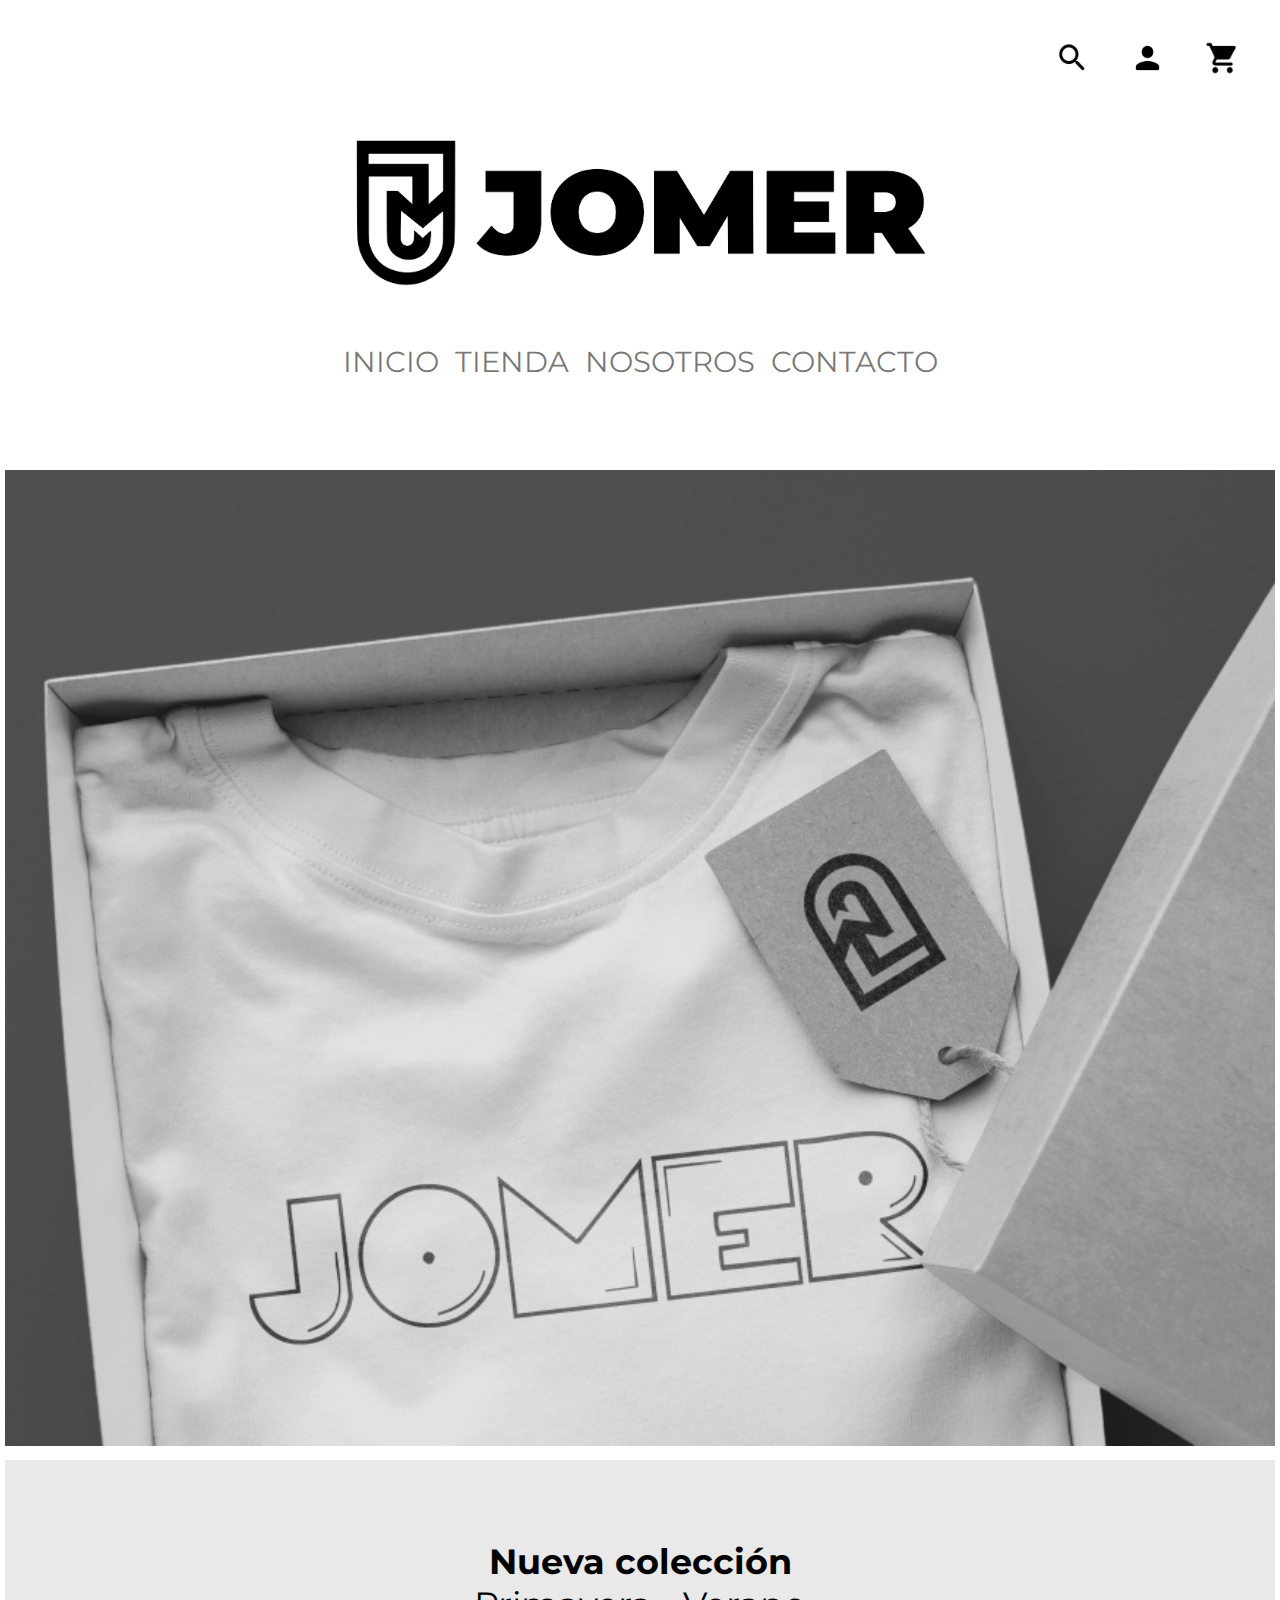
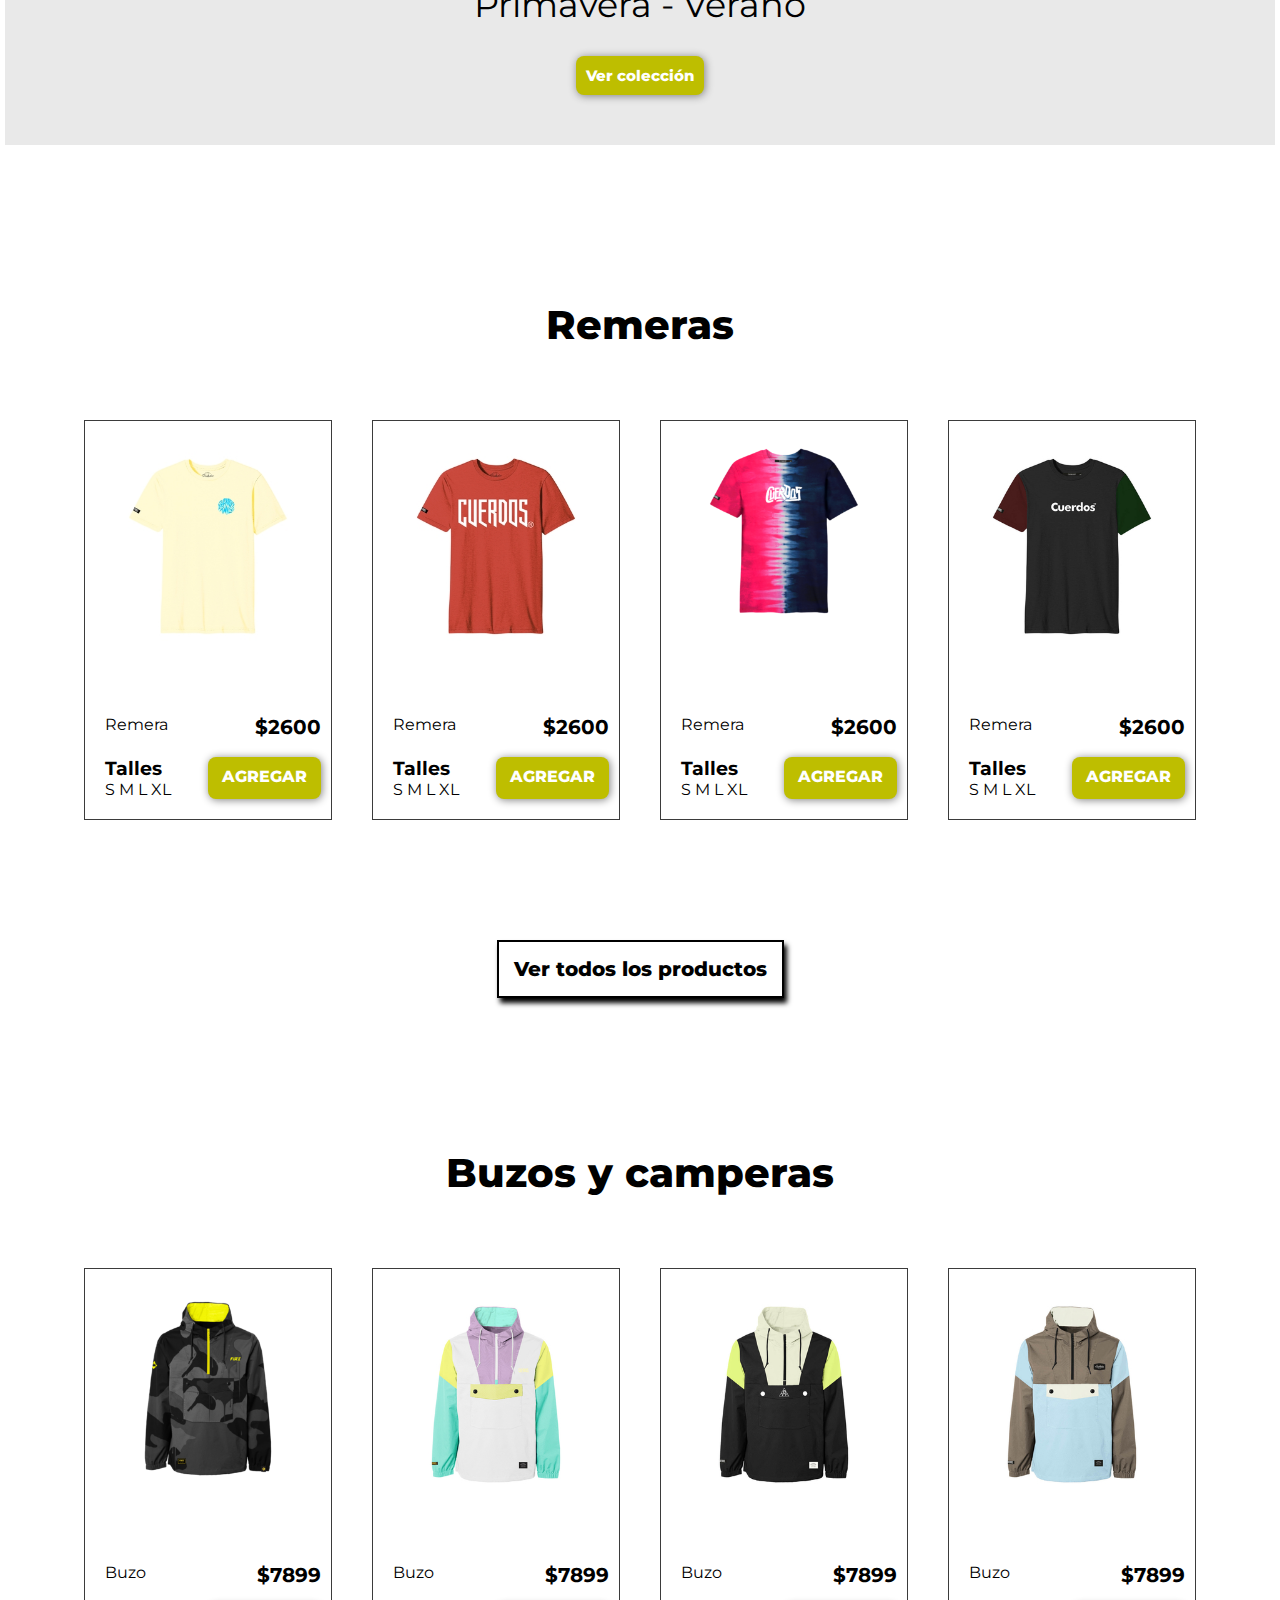
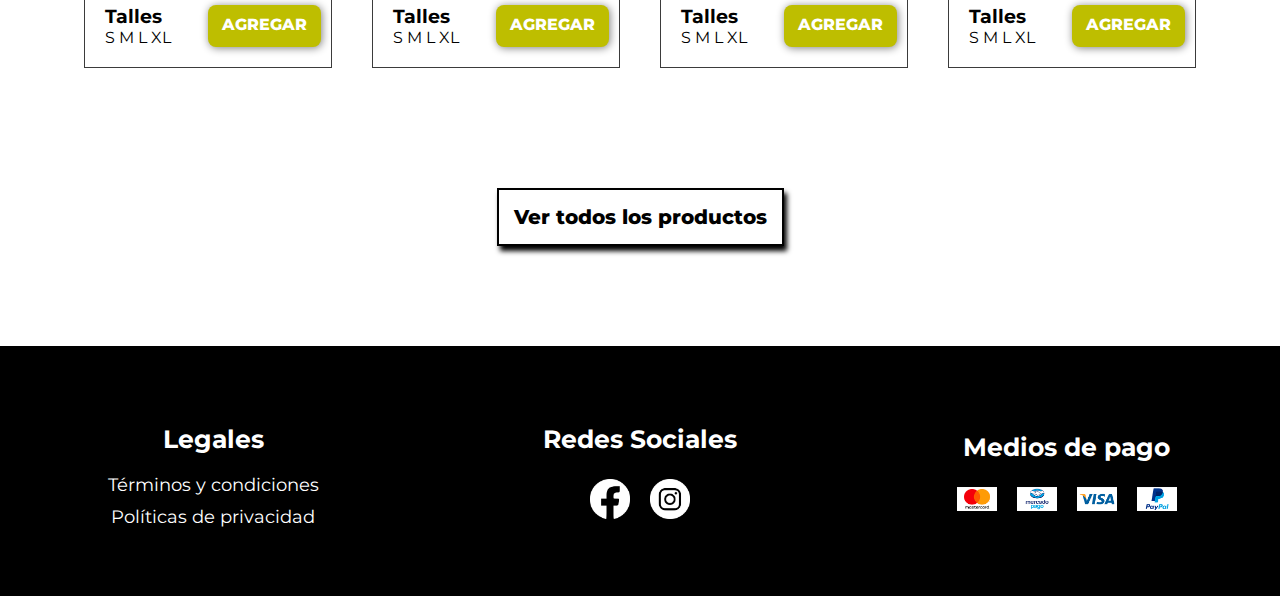
<file: index.html>
<!DOCTYPE html>
<html lang="es">
<head>
    <meta charset="UTF-8">
    <meta http-equiv="X-UA-Compatible" content="IE=edge">
    <meta name="viewport" content="width=device-width, initial-scale=1.0">
    <link rel="stylesheet" href="./css/estilo.css">
    <link rel="stylesheet" href="./css/bootstrap.css">
    <title>Jomer</title>
    <meta name="description" content="Inicio tienda de ropa Jomer">
    <meta name="keywords" content="REMERAS, CAMISAS, ROPA, ROPA PARA HOMBRE">
    <link rel="preconnect" href="https://fonts.googleapis.com">
    <link rel="preconnect" href="https://fonts.gstatic.com" crossorigin>
    <link href="https://fonts.googleapis.com/css2?family=Montserrat:wght@400;800&display=swap" rel="stylesheet">
    <link rel="shortcut icon" href="imagenes/Logo/favicon/favicon.png">

</head>
<body>
    <!--ENCABEZADO - LOGO + NAV-->
    
    
    <header class="header">
        <div class="iconos">
            <img src="./imagenes/iconos/search.png" alt="ícono buscador">
            <img src="./imagenes/iconos/person.png" alt="ícono LogIn">
            <img src="./imagenes/iconos/shopping-cart.png" alt="ícono Carrito de compras">
        </div>
        <div>
            
            <h4><img class="logo" src="./imagenes/Logo/favicon-jomer-1.png" alt="Jomer"></h4>
        
        </div>

        <div class="container-fluid">
            
            <nav class="navbar navbar-expand-lg navbar-light bg-white border-3">
                
                <div class="container-fluid">

                    <button type="button" class="navbar-toggler " data-bs-toggle="collapse" data-bs-target="#MenuNavegacion">
                        <span class="navbar-toggler-icon"></span>
                    </button>                 
                  
                    <div id="MenuNavegacion" class="collapse navbar-collapse margin">
                    
                        <ul class="navbar-nav mx-auto">
                            <li class="navbar-item active"><a class="nav-link colorw nav" href="index.html">INICIO</a></li>
                            <li class="navbar-item active"><a class="nav-link colorw nav"  href="./pages/tienda.html">TIENDA</a></li>
                            <li class="navbar-item active"><a class="nav-link colorw nav" href="./pages/nosotros.html">NOSOTROS</a></li>
                            <li class="navbar-item active"><a class="nav-link colorw nav" href="./pages/contacto.html">CONTACTO</a></li>
                        </ul>

                    </div> 
                </div>

            </nav>
       
        </div>

    </header>
     
    
    <!-- PRINCIPAL -->
    
    <main class="inicio" >


        <!--CTA-->


        <section class="cta-inicio">
            <div class="imagen-inicio">
                <a href="./pages/tienda.html#remeras"><img src="./imagenes/60372711.png" alt="imágen de portada - remera amarilla en su empaque"></a>
            </div >

            <div class="cta">
                <h3><strong>Nueva colección</strong><br>Primavera - Verano</h3>
                <a class="boton-coleccion" href="./pages/tienda.html#remeras">Ver colección</a>
            </div>
        </section>


        <!--MUESTRA PRODUCTOS-->

        <!--Remeras-->

        <section class="section-productos">
            <h2>Remeras</h2>
            <div class="contenedor">
                <div class="tarjeta">
                    <div><img class="img-tienda" src="./imagenes/1.jpg" alt="Remera amarilla con logo al frente"></div>
                    <div class="estructura-tarjeta">
                        <div class="alinear"><p>Remera</p></div>
                        <div class="precio"><p>$2600</p></div>
                        <div class="alinear">
                            <h3>Talles</h3>
                            <tr>
                                <td>S</td>
                                <td>M</td>
                                <td>L</td>
                                <td>XL</td>
                            </tr>
                        </div>
                        <div class="boton"><a href="#">AGREGAR</a></div>
                    </div>
                
                </div> 
        
                <div class="tarjeta">
                    <div><img class="img-tienda" src="./imagenes/2.jpg" alt="Remera roja con estampa en el pecho"></div>
                    <div class="estructura-tarjeta">
                        <div class="alinear"><p>Remera</p></div>
                        <div class="precio"><p>$2600</p></div>
                        <div class="alinear">
                            <h3>Talles</h3>
                            <tr>
                                <td>S</td>
                                <td>M</td>
                                <td>L</td>
                                <td>XL</td>
                            </tr>
                        </div>
                        <div class="boton"><a href="#">AGREGAR</a></div>
                    </div>
                
                </div> 
        
                <div class="tarjeta">
                    <div><img class="img-tienda" src="./imagenes/3.png" alt="Remera multicolor rosa/blanca/azul con estampa en el pecho"></div>
                    <div class="estructura-tarjeta">
                        <div class="alinear"><p>Remera</p></div>
                        <div class="precio"><p>$2600</p></div>
                        <div class="alinear">
                            <h3>Talles</h3>
                            <tr>
                                <td>S</td>
                                <td>M</td>
                                <td>L</td>
                                <td>XL</td>
                            </tr>
                        </div>
                        <div class="boton"><a href="#">AGREGAR</a></div>
                    </div>
                
                </div> 
                <div class="tarjeta">
                    <div><img class="img-tienda" src="./imagenes/4.jpg" alt="Remera negra con mangas de colores roja y verde con estampa en el pecho"></div>
                    <div class="estructura-tarjeta">
                        <div class="alinear"><p>Remera</p></div>
                        <div class="precio"><p>$2600</p></div>
                        <div class="alinear">
                            <h3>Talles</h3>
                            <tr>
                                <td>S</td>
                                <td>M</td>
                                <td>L</td>
                                <td>XL</td>
                            </tr>
                        </div>
                        <div class="boton"><a href="#">AGREGAR</a></div>
                    </div>
                </div>
            </div>
            <div class="boton-productos"><a href="./pages/tienda.html#remeras">Ver todos los productos</a></div>
        </section>
        
        <!--Buzos y camperas-->

        <section class="section-productos">
            <h2>Buzos y camperas</h2>
            <div class="contenedor">
                <div class="tarjeta">
                    <div><img class="img-tienda" src="./imagenes/campera1.png" alt="Buzo camuflada gris y amarillo fluor"></div>
                    <div class="estructura-tarjeta">
                        <div class="alinear"><p>Buzo</p></div>
                        <div class="precio"><p>$7899</p></div>
                        <div class="alinear">
                            <h3>Talles</h3>
                            <tr>
                                <td>S</td>
                                <td>M</td>
                                <td>L</td>
                                <td>XL</td>
                            </tr>
                        </div>
                        <div class="boton"><a href="#">AGREGAR</a></div>
                    </div>
                
                </div> 
        
                <div class="tarjeta">
                    <div><img class="img-tienda" src="./imagenes/campera8.jpg" alt="Buzo multicolor blanco/verde/amarilla y violeta"></div>
                    <div class="estructura-tarjeta">
                        <div class="alinear"><p>Buzo</p></div>
                        <div class="precio"><p>$7899</p></div>
                        <div class="alinear">
                            <h3>Talles</h3>
                            <tr>
                                <td>S</td>
                                <td>M</td>
                                <td>L</td>
                                <td>XL</td>
                            </tr>
                        </div>
                        <div class="boton"><a href="#">AGREGAR</a></div>
                    </div>
                
                </div> 
        
                <div class="tarjeta">
                    <div><img class="img-tienda" src="./imagenes/campera10.jpg" alt="Buzo multicolor negro blanco y amarillo"></div>
                    <div class="estructura-tarjeta">
                        <div class="alinear"><p>Buzo</p></div>
                        <div class="precio"><p>$7899</p></div>
                        <div class="alinear">
                            <h3>Talles</h3>
                            <tr>
                                <td>S</td>
                                <td>M</td>
                                <td>L</td>
                                <td>XL</td>
                            </tr>
                        </div>
                        <div class="boton"><a href="#">AGREGAR</a></div>
                    </div>
                
                </div> 
                <div class="tarjeta">
                    <div><img class="img-tienda" src="./imagenes/campera14.jpg" alt="Buzo multicolor celeste blanco y verde musgo"></div>
                    <div class="estructura-tarjeta">
                        <div class="alinear"><p>Buzo</p></div>
                        <div class="precio"><p>$7899</p></div>
                        <div class="alinear">
                            <h3>Talles</h3>
                            <tr>
                                <td>S</td>
                                <td>M</td>
                                <td>L</td>
                                <td>XL</td>
                            </tr>
                        </div>
                        <div class="boton"><a href="#">AGREGAR</a></div>
                    </div>
                </div>
            </div>
            <div class="boton-productos"><a href="./pages/tienda.html#buzosycamperas">Ver todos los productos</a></div>
        </section>
    </main>

    

    <footer class="footer">
        <div>
            <h3>Legales</h3>
            <div class="pages-footer">
                <a href="./pages/legales/terminos-y-condiciones.html">Términos y condiciones</a>
                <a href="./pages/legales/politica-de-privacidad.html">Políticas de privacidad</a>
            </div>
        </div>
        <div>
            <h3>Redes Sociales</h3>
            <div class="redes-footer">
                <div><a href="https://www.facebook.com" target="_BLANK"><img src="./imagenes/Logo/rrss/facebook.png" alt="Logo facebook"></a></div>
                <div><a href="https://www.instagram.com" target="_BLANK"><img src="./imagenes/Logo/rrss/instagram.png" alt="Logo instagram"></a></div>
            </div>
        </div>
        <div>
            <h3>Medios de pago</h3>
            <div class="medios-de-pago">
                <div><img src="./imagenes/medios-de-pago/mastercard.png" alt="Tarjeta Mastercard"></div>
                <div><img src="./imagenes/medios-de-pago/mercadopago.png" alt="Tarjeta MercadoPago"></div>
                <div><img src="./imagenes/medios-de-pago/visa.png" alt="Tarjeta Visa"></div>
                <div><img src="./imagenes/medios-de-pago/paypal.png" alt="Tarjeta PayPal"></div>
            </div>
        </div>
    </footer>
  
    <script src="https://cdn.jsdelivr.net/npm/bootstrap@5.1.3/dist/js/bootstrap.bundle.min.js" integrity="sha384-ka7Sk0Gln4gmtz2MlQnikT1wXgYsOg+OMhuP+IlRH9sENBO0LRn5q+8nbTov4+1p" crossorigin="anonymous"></script>
</body>
</html>
</file>
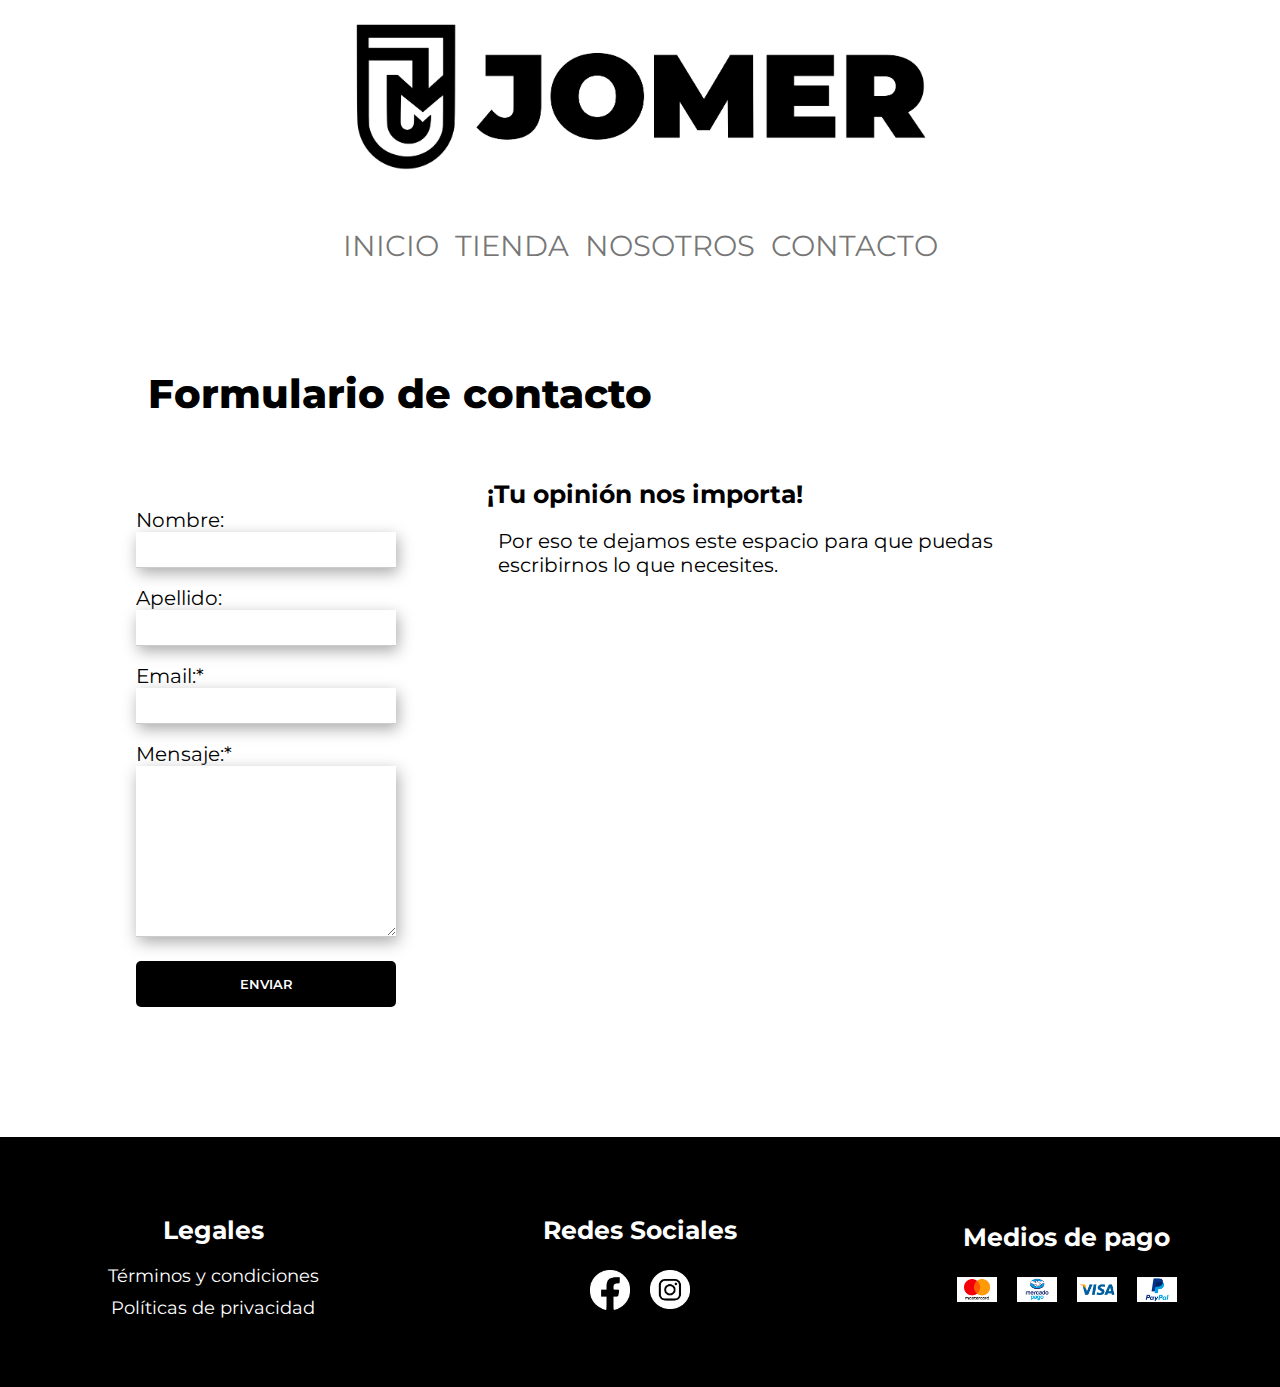
<file: pages/contacto.html>
<!DOCTYPE html>
<html lang="es">
<head>
    <meta charset="UTF-8">
    <meta http-equiv="X-UA-Compatible" content="IE=edge">
    <meta name="viewport" content="width=device-width, initial-scale=1.0">
    <link rel="stylesheet" href="../css/estilo.css">
    <link rel="stylesheet" href="../css/bootstrap.css">
    <title>Contacto - Jomer</title>
    <meta name="description" content="Contacto Jomer. Venta Minorista. contacto@jomer.com · Seguinos en Instagram · Seguinos en Facebook.">
    <meta name="keywords" content="CONTACTO JOMER, JOMER, REDES SOCIALES JOMER">
    <link rel="preconnect" href="https://fonts.googleapis.com">
    <link rel="preconnect" href="https://fonts.gstatic.com" crossorigin>
    <link href="https://fonts.googleapis.com/css2?family=Montserrat:wght@400;800&display=swap" rel="stylesheet">
    <link rel="shortcut icon" href="../imagenes/Logo/favicon/favicon.png">
</head>
<body>
    <!--ENCABEZADO - LOGO + NAV-->
    <header class="header">
        
        <div>
            
            <h4><img class="logo" src="../imagenes/Logo/favicon-jomer-1.png" alt="Jomer"></h4>
        
        </div>

        <div class="container-fluid">
            
            <nav class="navbar navbar-expand-lg navbar-light bg-white border-3">
                
                <div class="container-fluid">

                    <button type="button" class="navbar-toggler" data-bs-toggle="collapse" data-bs-target="#MenuNavegacion">
                        <span class="navbar-toggler-icon"></span>
                    </button>
                    
                    <div id="MenuNavegacion" class="collapse navbar-collapse margin">
                    
                        <ul class="navbar-nav mx-auto">
                            <li class="navbar-item active"><a class="nav-link colorw nav" href="../index.html">INICIO</a></li>
                            <li class="navbar-item active"><a class="nav-link colorw nav"  href="tienda.html">TIENDA</a></li>
                            <li class="navbar-item active"><a class="nav-link colorw nav" href="nosotros.html">NOSOTROS</a></li>
                            <li class="navbar-item active"><a class="nav-link colorw nav" href="contacto.html">CONTACTO</a></li>
                        </ul>

                    </div>
                </div>

            </nav>
       
        </div>

    </header>
    <!--FORMULARIO-->
    <main>
        
        <h1 class="aboutAs">Formulario de contacto</h1>
        <div class="container-form">
                <section>
                    <h3 class="titulo-contacto">
                        ¡Tu opinión nos importa!
                    </h3> 
                    <p class="texto-contacto">
                        Por eso te dejamos este espacio 
                        para que puedas escribirnos lo
                        que necesites.
                    </p>
                </section>
                <section>
                    <form action="">
                        <div>
                            <label for="nombre">Nombre:</label>
                            <input type="text" name="nombre" class="field">
                        </div><br>

                        <div>
                            <label for="apellido">Apellido:</label>
                            <input type="text" name="apellido" class="field">
                        </div><br>

                        <div>
                            <label for="email">Email:*</label>
                            <input type="email" name="email" required class="field">
                        </div><br>

                        <div>
                            <label for="mensaje">Mensaje:*</label><br>
                            <textarea name="mensaje" id="" cols="30" rows="10" required class="field"></textarea>
                        </div>

                        <div>    
                            <input type="submit" value="ENVIAR" class="buttonform">
                        </div>
                        
                    </form>
                </section>
            </div>
        </div>
        </main>
        <footer class="footer">
            <div>
                <h3>Legales</h3>
                <div class="pages-footer">
                    <a href="../pages/legales/terminos-y-condiciones.html">Términos y condiciones</a>
                    <a href="../pages/legales/politica-de-privacidad.html">Políticas de privacidad</a>
                </div>
            </div>
            <div>
                <h3>Redes Sociales</h3>
                <div class="redes-footer">
                    <div><a href="https://www.facebook.com" target="_BLANK"><img src="../imagenes/Logo/rrss/facebook.png" alt="Logo facebook"></a></div>
                <div><a href="https://www.instagram.com" target="_BLANK"><img src="../imagenes/Logo/rrss/instagram.png" alt="Logo instagram"></a></div>
                </div>
            </div>
            <div>
                <h3>Medios de pago</h3>
                <div class="medios-de-pago">
                    <div><img src="../imagenes/medios-de-pago/mastercard.png" alt="Tarjeta Mastercard"></div>
                    <div><img src="../imagenes/medios-de-pago/mercadopago.png" alt="Tarjeta MercadoPago"></div>
                    <div><img src="../imagenes/medios-de-pago/visa.png" alt="Tarjeta Visa"></div>
                    <div><img src="../imagenes/medios-de-pago/paypal.png" alt="Tarjeta PayPal"></div>
                </div>
            </div>
        </footer>
      
        <script src="https://cdn.jsdelivr.net/npm/bootstrap@5.1.3/dist/js/bootstrap.bundle.min.js" integrity="sha384-ka7Sk0Gln4gmtz2MlQnikT1wXgYsOg+OMhuP+IlRH9sENBO0LRn5q+8nbTov4+1p" crossorigin="anonymous"></script>
    </body>
    </html>
</file>
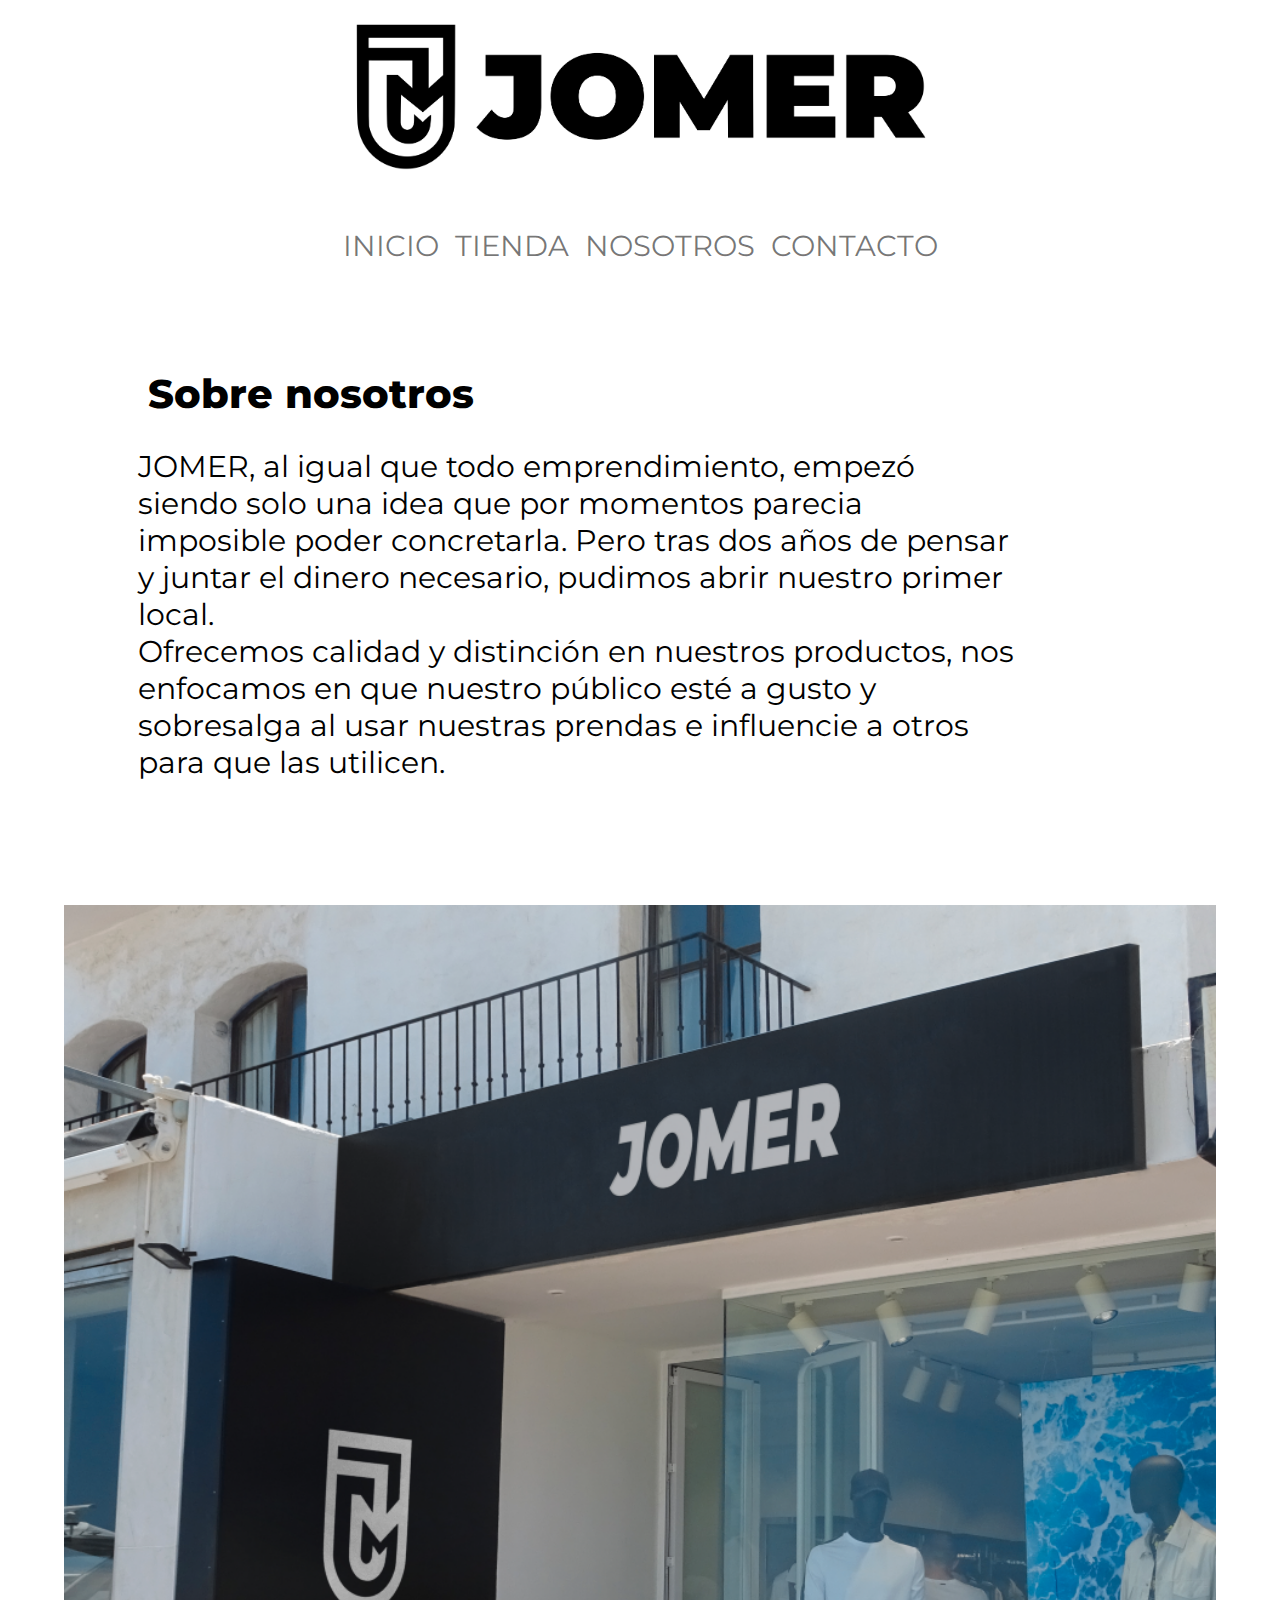
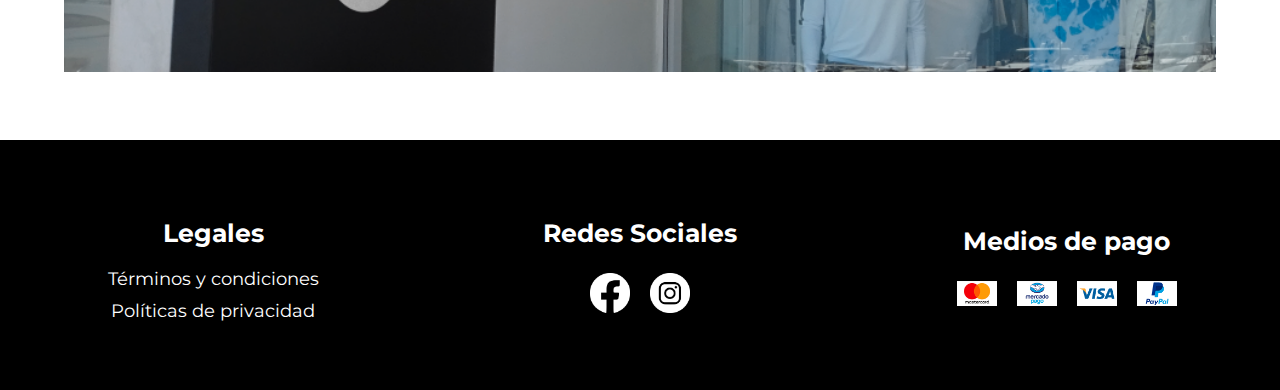
<file: pages/nosotros.html>
<!DOCTYPE html>
<html lang="es">
<head>
    <meta charset="UTF-8">
    <meta http-equiv="X-UA-Compatible" content="IE=edge">
    <meta name="viewport" content="width=device-width, initial-scale=1.0">
    <link rel="stylesheet" href="../css/estilo.css">
    <link rel="stylesheet" href="../css/bootstrap.css">
    <title>Nosotros - Jomer</title>
    <meta name="description" content="Nosotros Jomer. Venta Minorista · Seguinos en Instagram · Seguinos en Facebook.">
    <meta name="keywords" content="NOSOTROS, JOMER">
    <link rel="preconnect" href="https://fonts.googleapis.com">
    <link rel="preconnect" href="https://fonts.gstatic.com" crossorigin>
    <link href="https://fonts.googleapis.com/css2?family=Montserrat:wght@400;800&display=swap" rel="stylesheet">
    <link rel="shortcut icon" href="../imagenes/Logo/favicon/favicon.png">
</head>
<body>
    <!--ENCABEZADO - LOGO + NAV-->
    <header class="header">
        
        <div>
            
            <h4><img class="logo" src="../imagenes/Logo/favicon-jomer-1.png" alt="Jomer"></h4>
        
        </div>

        <div class="container-fluid">
            
            <nav class="navbar navbar-expand-lg navbar-light bg-white border-3">
                
                <div class="container-fluid">

                    <button type="button" class="navbar-toggler" data-bs-toggle="collapse" data-bs-target="#MenuNavegacion">
                        <span class="navbar-toggler-icon"></span>
                    </button>
                    
                    <div id="MenuNavegacion" class="collapse navbar-collapse margin">
                    
                        <ul class="navbar-nav mx-auto">
                            <li class="navbar-item active"><a class="nav-link colorw nav" href="../index.html">INICIO</a></li>
                            <li class="navbar-item active"><a class="nav-link colorw nav"  href="tienda.html">TIENDA</a></li>
                            <li class="navbar-item active"><a class="nav-link colorw nav" href="nosotros.html">NOSOTROS</a></li>
                            <li class="navbar-item active"><a class="nav-link colorw nav" href="contacto.html">CONTACTO</a></li>
                        </ul>

                    </div>
                </div>

            </nav>
       
        </div>

    </header>
    <div>
        <h1 class="aboutAs">Sobre nosotros</h1>
        <p class="texto">
             JOMER, al igual que todo emprendimiento, empezó siendo solo una idea que por momentos parecia imposible poder concretarla. Pero tras dos años de pensar y juntar el dinero
            necesario, pudimos abrir nuestro primer local. <br>         
             Ofrecemos calidad y distinción en nuestros productos, nos enfocamos en que nuestro público  esté a gusto y sobresalga al usar nuestras prendas e influencie a otros para que las utilicen.
        </p>
    </div>
    <div>
        <img class="img-local" src="../imagenes/local-jomer1.png" alt="Imágen fachada local JOMER">
    </div>
    <footer class="footer">
        <div>
            <h3>Legales</h3>
            <div class="pages-footer">
                <a href="../pages/legales/terminos-y-condiciones.html">Términos y condiciones</a>
                <a href="../pages/legales/politica-de-privacidad.html">Políticas de privacidad</a>
            </div>
        </div>
        <div>
            <h3>Redes Sociales</h3>
            <div class="redes-footer">
                <div><a href="https://www.facebook.com" target="_BLANK"><img src="../imagenes/Logo/rrss/facebook.png" alt="Logo facebook"></a></div>
                <div><a href="https://www.instagram.com" target="_BLANK"><img src="../imagenes/Logo/rrss/instagram.png" alt="Logo instagram"></a></div>                                 
            </div>
        </div>
        <div>
            <h3>Medios de pago</h3>
            <div class="medios-de-pago">
                <div><img src="../imagenes/medios-de-pago/mastercard.png" alt="Tarjeta Mastercard"></div>
                <div><img src="../imagenes/medios-de-pago/mercadopago.png" alt="Tarjeta Mercado Pago"></div>
                <div><img src="../imagenes/medios-de-pago/visa.png" alt="Tarjeta Visa"></div>
                <div><img src="../imagenes/medios-de-pago/paypal.png" alt="Tarjeta PayPal"></div>
            </div>
        </div>
    </footer>
  
    <script src="https://cdn.jsdelivr.net/npm/bootstrap@5.1.3/dist/js/bootstrap.bundle.min.js" integrity="sha384-ka7Sk0Gln4gmtz2MlQnikT1wXgYsOg+OMhuP+IlRH9sENBO0LRn5q+8nbTov4+1p" crossorigin="anonymous"></script>
</body>
</html>
</file>
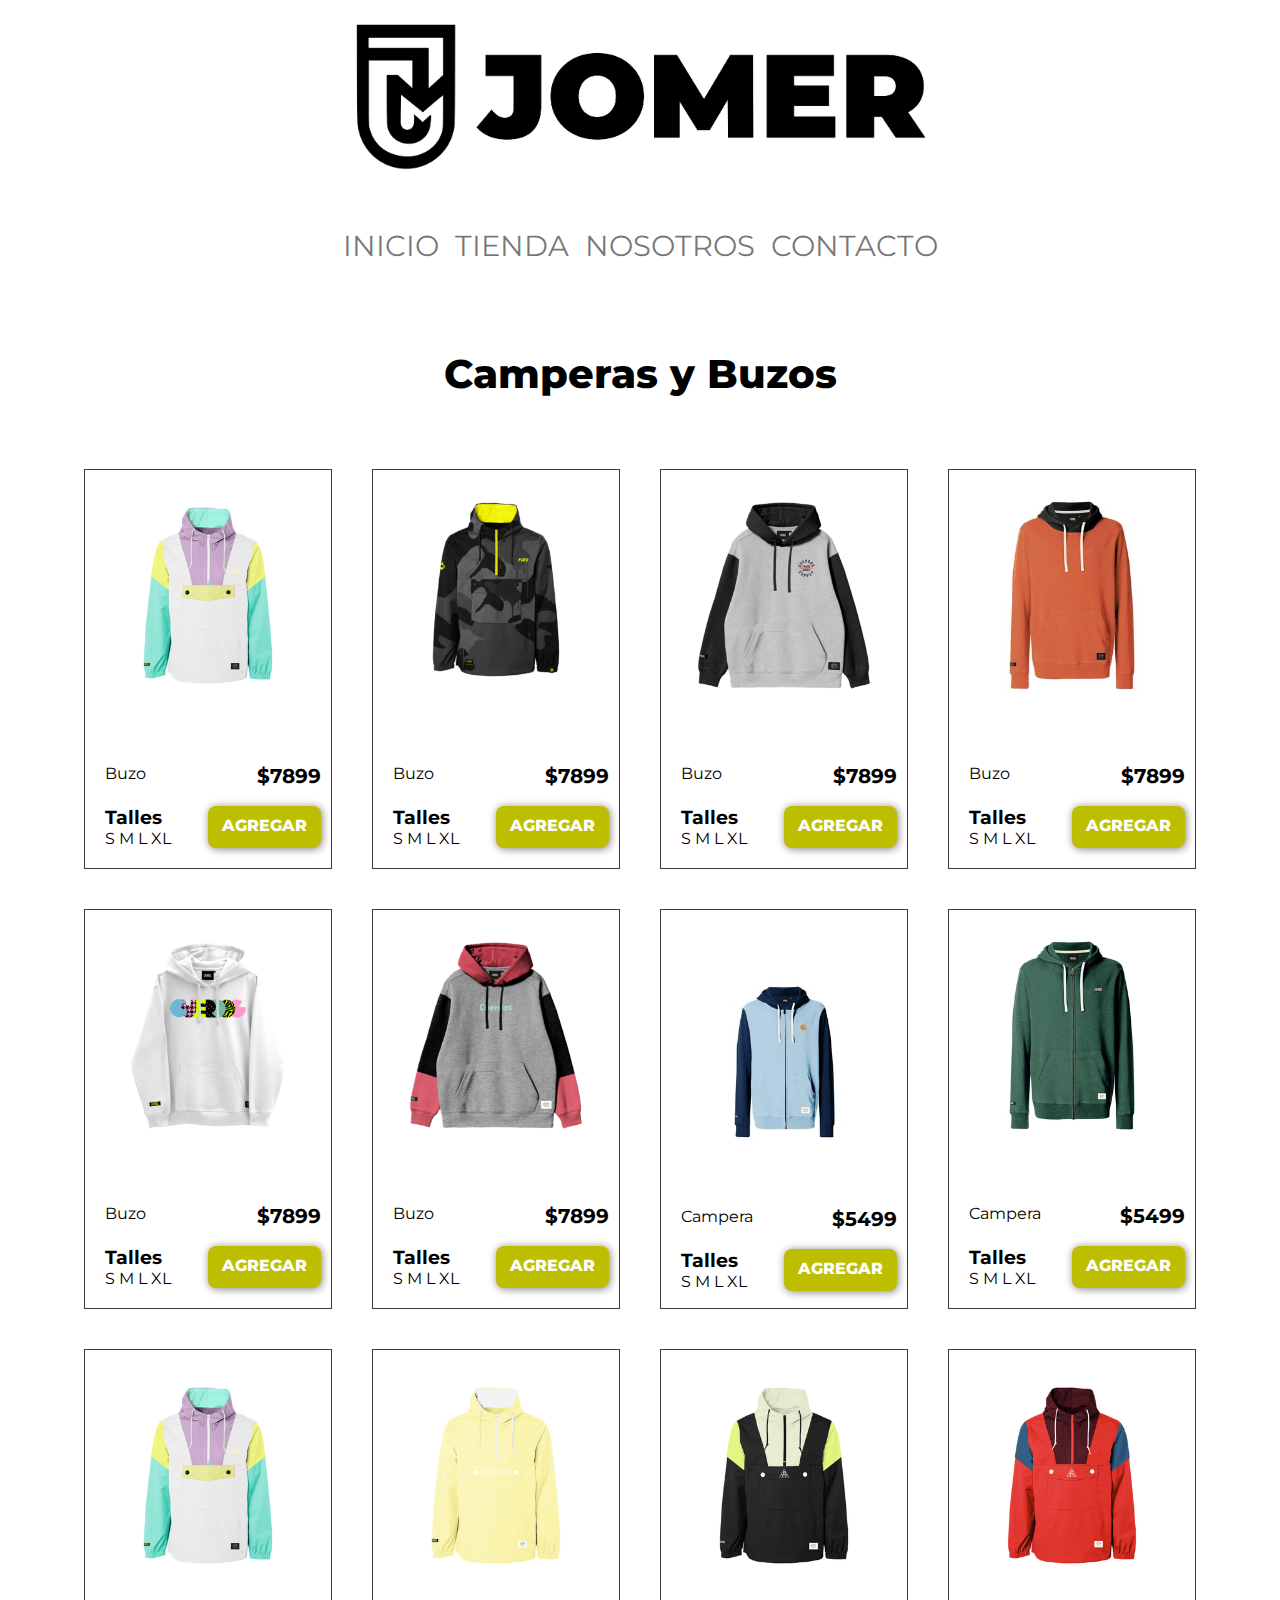
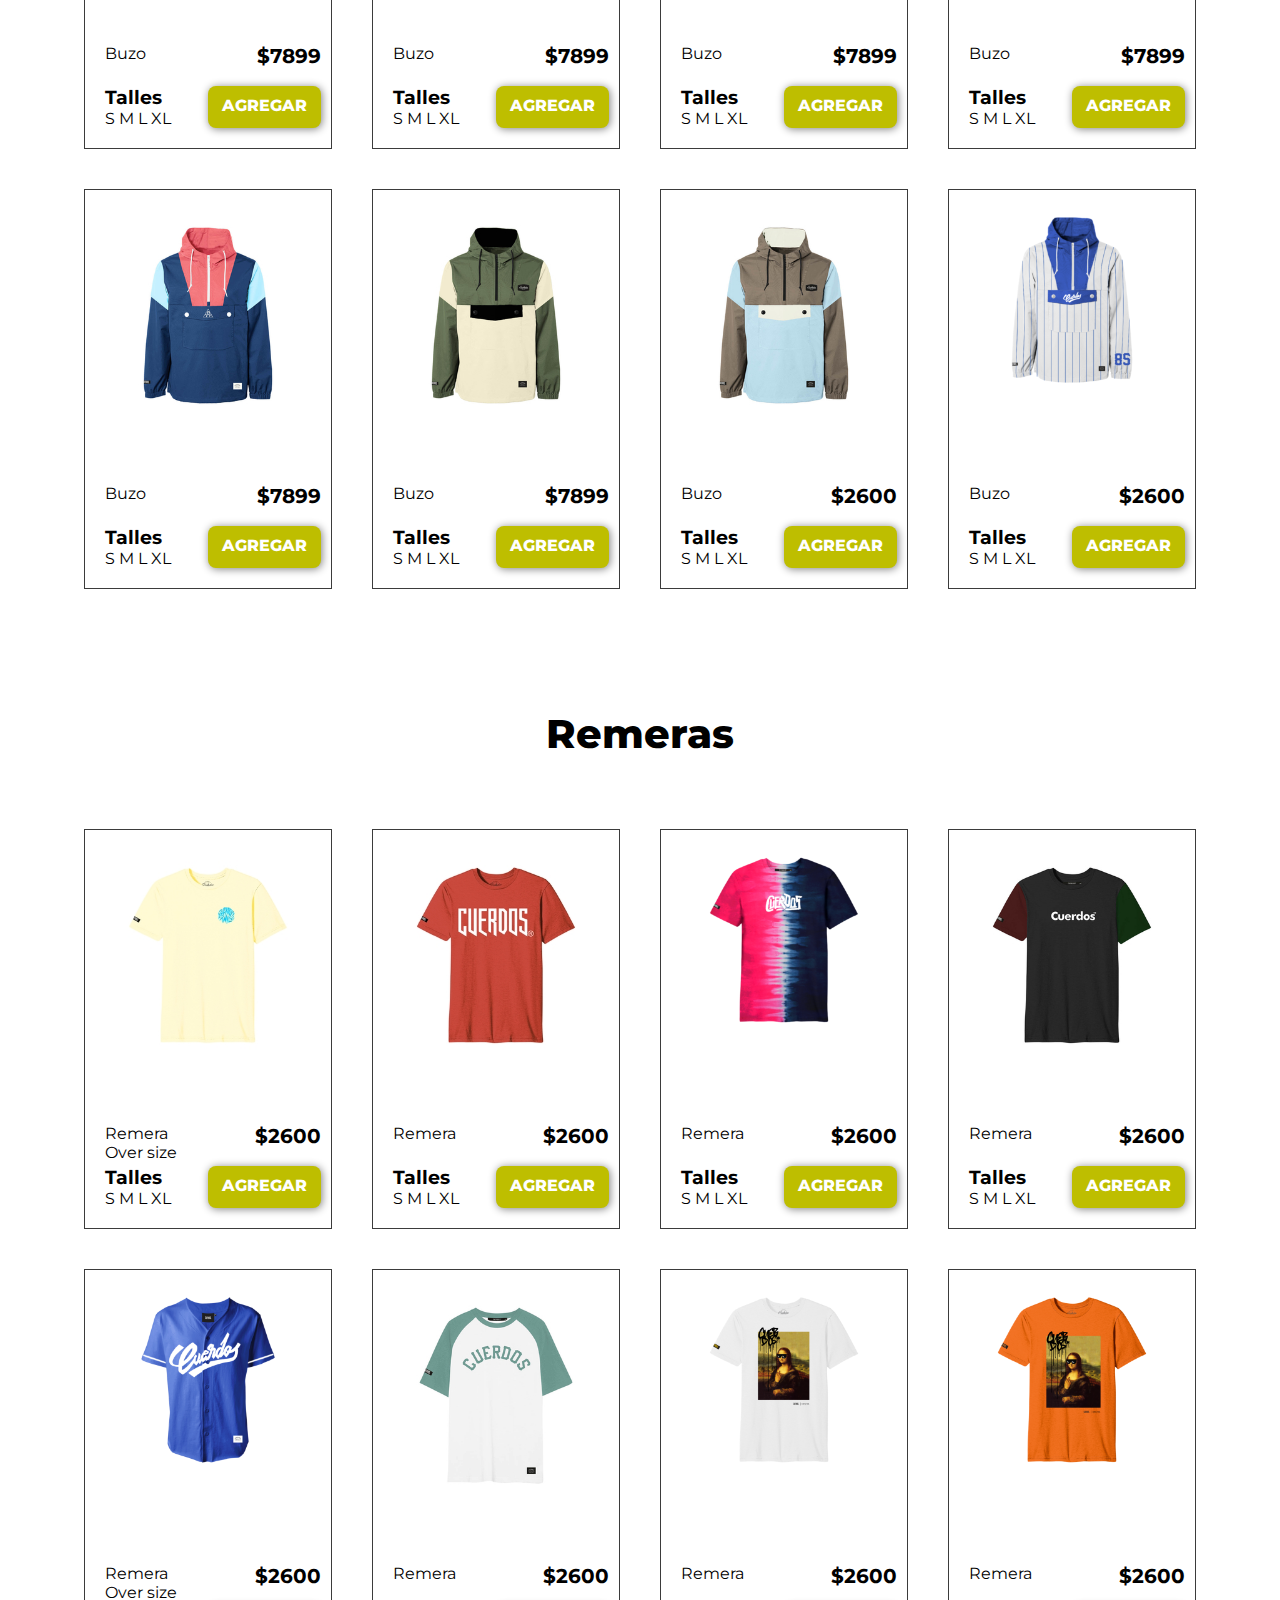
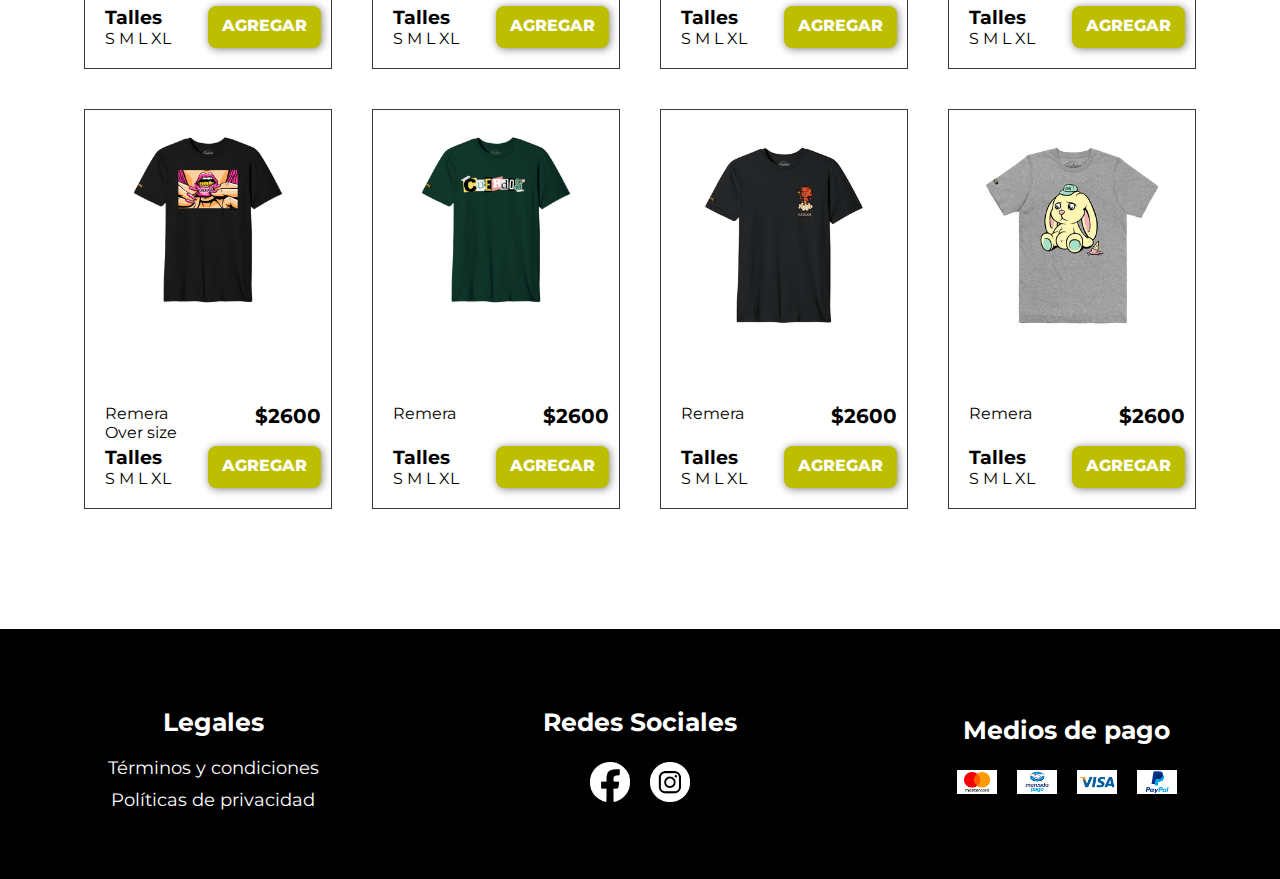
<file: pages/tienda.html>
<!DOCTYPE html>
<html lang="es">
<head>
    <meta charset="UTF-8">
    <meta http-equiv="X-UA-Compatible" content="IE=edge">
    <meta name="viewport" content="width=device-width, initial-scale=1.0">
    <link rel="stylesheet" href="../css/estilo.css">
    <link rel="stylesheet" href="../css/bootstrap.css">
    <title>Tienda - Jomer</title>
    <meta name="description" content="Tienda de ropa para hombre">
    <meta name="keywords" content="REMERAS, CAMISAS, ROPA, ROPA PARA HOMBRE, JOMER">
    <link rel="preconnect" href="https://fonts.googleapis.com">
    <link rel="preconnect" href="https://fonts.gstatic.com" crossorigin>
    <link href="https://fonts.googleapis.com/css2?family=Montserrat:wght@400;800&display=swap" rel="stylesheet">
    <link rel="shortcut icon" href="../imagenes/Logo/favicon/favicon.png">

</head>
<body>
    <!--ENCABEZADO - LOGO + NAV-->
    
    
    <header class="header">
        
        <div>
            
            <h4><img class="logo" src="../imagenes/Logo/favicon-jomer-1.png" alt="Jomer"></h4>
        
        </div>

        <div class="container-fluid">
            
            <nav class="navbar navbar-expand-lg navbar-light bg-white border-3">
                
                <div class="container-fluid">

                    <button type="button" class="navbar-toggler " data-bs-toggle="collapse" data-bs-target="#MenuNavegacion">
                        <span class="navbar-toggler-icon"></span>
                    </button>                 
                  
                    <div id="MenuNavegacion" class="collapse navbar-collapse margin">
                    
                        <ul class="navbar-nav mx-auto">
                            <li class="navbar-item active"><a class="nav-link colorw nav" href="../index.html">INICIO</a></li>
                            <li class="navbar-item active"><a class="nav-link colorw nav"  href="tienda.html">TIENDA</a></li>
                            <li class="navbar-item active"><a class="nav-link colorw nav" href="nosotros.html">NOSOTROS</a></li>
                            <li class="navbar-item active"><a class="nav-link colorw nav" href="contacto.html">CONTACTO</a></li>
                        </ul>

                    </div> 
                </div>

            </nav>
       
        </div>

    </header>
    <main>
        <h2>Camperas y Buzos</h2> 
        <section class="contenedor" id="buzosycamperas">
            <div class="tarjeta">
                <div><img class="img-tienda" src="../imagenes/campera8.jpg" alt="Buzo multicolor blanco/verde/amarilla y violeta"></div>
                <div class="estructura-tarjeta">
                <div class="alinear"><p>Buzo</p></div>
                <div class="precio"><p>$7899</p></div>
                <div class="alinear">
                    <h3>Talles</h3>
                    <tr>
                        <td>S</td>
                        <td>M</td>
                        <td>L</td>
                        <td>XL</td>
                    </tr>
                </div>
                <div class="boton"><a href="#">AGREGAR</a></div>
                </div>
            </div> 

            <div class="tarjeta">
                <div><img class="img-tienda" src="../imagenes/campera1.png" alt="Buzo camuflada gris y amarillo fluor"></div>
                <div class="estructura-tarjeta">
                <div class="alinear"><p>Buzo</p></div>
                <div class="precio"><p>$7899</p></div>
                <div class="alinear">
                    <h3>Talles</h3>
                    <tr>
                        <td>S</td>
                        <td>M</td>
                        <td>L</td>
                        <td>XL</td>
                    </tr>
                </div>
                <div class="boton"><a href="#">AGREGAR</a></div>
                </div>
            </div> 

            <div class="tarjeta">
                <div><img class="img-tienda" src="../imagenes/campera2.png" alt="Buzo algodón gris con capucha y mangas negras"></div>
                <div class="estructura-tarjeta">
                <div class="alinear"><p>Buzo</p></div>
                <div class="precio"><p>$7899</p></div>
                <div class="alinear">
                    <h3>Talles</h3>
                    <tr>
                        <td>S</td>
                        <td>M</td>
                        <td>L</td>
                        <td>XL</td>
                    </tr>
                </div>
                <div class="boton"><a href="#">AGREGAR</a></div>
                </div>
            </div> 

            <div class="tarjeta">
                <div><img class="img-tienda" src="../imagenes/campera3.jpg" alt="Buzo de algodón naranja con capucha negra"></div>
                <div class="estructura-tarjeta">
                <div class="alinear"><p>Buzo</p></div>
                <div class="precio"><p>$7899</p></div>
                <div class="alinear">
                    <h3>Talles</h3>
                    <tr>
                        <td>S</td>
                        <td>M</td>
                        <td>L</td>
                        <td>XL</td>
                    </tr>
                </div>
                <div class="boton"><a href="#">AGREGAR</a></div>
                </div>
            </div> 

            <div class="tarjeta">
                <div><img class="img-tienda" src="../imagenes/campera4.png" alt="Buzo de algodón blanco con estampa en el pecho de colores"></div>
                <div class="estructura-tarjeta">
                <div class="alinear"><p>Buzo</p></div>
                <div class="precio"><p>$7899</p></div>
                <div class="alinear">
                    <h3>Talles</h3>
                    <tr>
                        <td>S</td>
                        <td>M</td>
                        <td>L</td>
                        <td>XL</td>
                    </tr>
                </div>
                <div class="boton"><a href="#">AGREGAR</a></div>
                </div>
            </div> 

            <div class="tarjeta">
                <div><img class="img-tienda" src="../imagenes/campera5.png" alt="Buzo gris, mangas y capucha negras y rosa con estampa ene el pecho"></div>
                <div class="estructura-tarjeta">
                <div class="alinear"><p>Buzo</p></div>
                <div class="precio"><p>$7899</p></div>
                <div class="alinear">
                    <h3>Talles</h3>
                    <tr>
                        <td>S</td>
                        <td>M</td>
                        <td>L</td>
                        <td>XL</td>
                    </tr>
                </div>
                <div class="boton"><a href="#">AGREGAR</a></div>
                </div>
            </div> 

            <div class="tarjeta">
                <div><img class="img-tienda" src="../imagenes/campera6.jpg" alt="Campera de algodón celeste con mangas y capucha azules"></div>
                <div class="estructura-tarjeta">
                <div class="alinear"><p>Campera</p></div>
                <div class="precio"><p>$5499</p></div>
                <div class="alinear">
                    <h3>Talles</h3>
                    <tr>
                        <td>S</td>
                        <td>M</td>
                        <td>L</td>
                        <td>XL</td>
                    </tr>
                </div>
                <div class="boton"><a href="#">AGREGAR</a></div>
                </div>
            </div>  

            <div class="tarjeta">
                <div><img class="img-tienda" src="../imagenes/campera7.jpg" alt="Campera de algodón verde"></div>
                <div class="estructura-tarjeta">
                <div class="alinear"><p>Campera</p></div>
                <div class="precio"><p>$5499</p></div>
                <div class="alinear">
                    <h3>Talles</h3>
                    <tr>
                        <td>S</td>
                        <td>M</td>
                        <td>L</td>
                        <td>XL</td>
                    </tr>
                </div>
                <div class="boton"><a href="#">AGREGAR</a></div>
                </div>
            </div> 

            <div class="tarjeta">
                <div><img class="img-tienda" src="../imagenes/campera8.jpg" alt="Buzo multicolor blanco/verde/amarilla y violeta"></div>
                <div class="estructura-tarjeta">
                <div class="alinear"><p>Buzo</p></div>
                <div class="precio"><p>$7899</p></div>
                <div class="alinear">
                    <h3>Talles</h3>
                    <tr>
                        <td>S</td>
                        <td>M</td>
                        <td>L</td>
                        <td>XL</td>
                    </tr>
                </div>
                <div class="boton"><a href="#">AGREGAR</a></div>
                </div>
            </div> 

            <div class="tarjeta">
                <div><img class="img-tienda" src="../imagenes/campera9.jpg" alt="Buzo amarillo"></div>
                <div class="estructura-tarjeta">
                <div class="alinear"><p>Buzo</p></div>
                <div class="precio"><p>$7899</p></div>
                <div class="alinear">
                    <h3>Talles</h3>
                    <tr>
                        <td>S</td>
                        <td>M</td>
                        <td>L</td>
                        <td>XL</td>
                    </tr>
                </div>
                <div class="boton"><a href="#">AGREGAR</a></div>
                </div>
            </div> 

            <div class="tarjeta">
                <div><img class="img-tienda" src="../imagenes/campera10.jpg" alt="Buzo multicolor negro blanco y amarillo"></div>
                <div class="estructura-tarjeta">
                <div class="alinear"><p>Buzo</p></div>
                <div class="precio"><p>$7899</p></div>
                <div class="alinear">
                    <h3>Talles</h3>
                    <tr>
                        <td>S</td>
                        <td>M</td>
                        <td>L</td>
                        <td>XL</td>
                    </tr>
                </div>
                <div class="boton"><a href="#">AGREGAR</a></div>
                </div>
            </div> 

            <div class="tarjeta">
                <div><img class="img-tienda" src="../imagenes/campera11.jpg" alt="Buzo rojo con detalles azules en mangas"></div>
                <div class="estructura-tarjeta">
                <div class="alinear"><p>Buzo</p></div>
                <div class="precio"><p>$7899</p></div>
                <div class="alinear">
                    <h3>Talles</h3>
                    <tr>
                        <td>S</td>
                        <td>M</td>
                        <td>L</td>
                        <td>XL</td>
                    </tr>
                </div>
                <div class="boton"><a href="#">AGREGAR</a></div>
                </div>
            </div> 

            <div class="tarjeta">
                <div><img class="img-tienda" src="../imagenes/campera12.jpg" alt="Buzo azul, con detalles celestes y capucha rosa"></div>
                <div class="estructura-tarjeta">
                <div class="alinear"><p>Buzo</p></div>
                <div class="precio"><p>$7899</p></div>
                <div class="alinear">
                    <h3>Talles</h3>
                    <tr>
                        <td>S</td>
                        <td>M</td>
                        <td>L</td>
                        <td>XL</td>
                    </tr>
                </div>
                <div class="boton"><a href="#">AGREGAR</a></div>
                </div>
            </div> 

            <div class="tarjeta">
                <div><img class="img-tienda" src="../imagenes/campera13.jpg" alt="Buzo amarillo pastel y verde musgo"></div>
                <div class="estructura-tarjeta">
                <div class="alinear"><p>Buzo</p></div>
                <div class="precio"><p>$7899</p></div>
                <div class="alinear">
                    <h3>Talles</h3>
                    <tr>
                        <td>S</td>
                        <td>M</td>
                        <td>L</td>
                        <td>XL</td>
                    </tr>
                </div>
                <div class="boton"><a href="#">AGREGAR</a></div>
                </div>
            </div> 

            <div class="tarjeta">
                <div><img class="img-tienda" src="../imagenes/campera14.jpg" alt="Buzo multicolor celeste, crema y marron claro"></div>
                <div class="estructura-tarjeta">
                <div class="alinear"><p>Buzo</p></div>
                <div class="precio"><p>$2600</p></div>
                <div class="alinear">
                    <h3>Talles</h3>
                    <tr>
                        <td>S</td>
                        <td>M</td>
                        <td>L</td>
                        <td>XL</td>
                    </tr>
                </div>
                <div class="boton"><a href="#">AGREGAR</a></div>
                </div>
            </div> 

            <div class="tarjeta">
                <div><img class="img-tienda" src="../imagenes/campera15.png" alt="Buzo estilo baseball blanco con rayas azules y capucha azul"></div>
                <div class="estructura-tarjeta">
                <div class="alinear"><p>Buzo</p></div>
                <div class="precio"><p>$2600</p></div>
                <div class="alinear">
                    <h3>Talles</h3>
                    <tr>
                        <td>S</td>
                        <td>M</td>
                        <td>L</td>
                        <td>XL</td>
                    </tr>
                </div>
                <div class="boton"><a href="#">AGREGAR</a></div>
                </div>
            </div> 
        </section >

        <h2>Remeras</h2> 
        <section class="contenedor" id="remeras">
            <div class="tarjeta">
                <div><img class="img-tienda" src="../imagenes/1.jpg" alt="Remera amarilla con logo al frente"></div>
                <div class="estructura-tarjeta">
                <div class="alinear"><p>Remera Over size</p></div>
                <div class="precio"><p>$2600</p></div>
                <div class="alinear">
                    <h3>Talles</h3>
                    <tr>
                        <td>S</td>
                        <td>M</td>
                        <td>L</td>
                        <td>XL</td>
                    </tr>
                </div>
                <div class="boton"><a href="#">AGREGAR</a></div>
                </div>
            </div> 

            <div class="tarjeta">
                <div><img class="img-tienda" src="../imagenes/2.jpg" alt="Remera roja con estampa en el pecho"></div>
                <div class="estructura-tarjeta">
                    <div class="alinear"><p>Remera</p></div>
                    <div class="precio"><p>$2600</p></div>
                    <div class="alinear">
                        <h3>Talles</h3>
                        <tr>
                            <td>S</td>
                            <td>M</td>
                            <td>L</td>
                            <td>XL</td>
                        </tr>
                    </div>
                    <div class="boton"><a href="#">AGREGAR</a></div>
                </div>
            
            </div> 

            <div class="tarjeta">
                <div><img class="img-tienda" src="../imagenes/3.png" alt="Remera multicolor rosa/blanca/azul con estampa en el pecho"></div>
                <div class="estructura-tarjeta">
                    <div class="alinear"><p>Remera</p></div>
                    <div class="precio"><p>$2600</p></div>
                    <div class="alinear">
                        <h3>Talles</h3>
                        <tr>
                            <td>S</td>
                            <td>M</td>
                            <td>L</td>
                            <td>XL</td>
                        </tr>
                    </div>
                    <div class="boton"><a href="#">AGREGAR</a></div>
                </div>
            
            </div> 
            <div class="tarjeta">
                <div><img class="img-tienda" src="../imagenes/4.jpg" alt="Remera negra con mangas de colores roja y verde con estampa en el pecho"></div>
                <div class="estructura-tarjeta">
                    <div class="alinear"><p>Remera</p></div>
                    <div class="precio"><p>$2600</p></div>
                    <div class="alinear">
                        <h3>Talles</h3>
                        <tr>
                            <td>S</td>
                            <td>M</td>
                            <td>L</td>
                            <td>XL</td>
                        </tr>
                    </div>
                    <div class="boton"><a href="#">AGREGAR</a></div>
                </div>
            
            </div> <div class="tarjeta">
                <div><img class="img-tienda" src="../imagenes/5.png" alt="Camisa estilo baseball azul con estampa blanca en el pecho"></div>
                <div class="estructura-tarjeta">
                    <div class="alinear"><p>Remera Over size</p></div>
                    <div class="precio"><p>$2600</p></div>
                    <div class="alinear">
                        <h3>Talles</h3>
                        <tr>
                            <td>S</td>
                            <td>M</td>
                            <td>L</td>
                            <td>XL</td>
                        </tr>
                    </div>
                    <div class="boton"><a href="#">AGREGAR</a></div>
                </div>
            
            </div> <div class="tarjeta">
                <div><img class="img-tienda" src="../imagenes/6.jpg" alt="Remera blanca con mangas y estampa en el pecho verdes"></div>
                <div class="estructura-tarjeta">
                    <div class="alinear"><p>Remera</p></div>
                    <div class="precio"><p>$2600</p></div>
                    <div class="alinear">
                        <h3>Talles</h3>
                        <tr>
                            <td>S</td>
                            <td>M</td>
                            <td>L</td>
                            <td>XL</td>
                        </tr>
                    </div>
                    <div class="boton"><a href="#">AGREGAR</a></div>
                </div>
            
            </div> <div class="tarjeta">
                <div><img class="img-tienda" src="../imagenes/7.png" alt="Remera blanca con estampa en el pecho"></div>
                <div class="estructura-tarjeta">
                    <div class="alinear"><p>Remera</p></div>
                    <div class="precio"><p>$2600</p></div>
                    <div class="alinear">
                        <h3>Talles</h3>
                        <tr>
                            <td>S</td>
                            <td>M</td>
                            <td>L</td>
                            <td>XL</td>
                        </tr>
                    </div>
                    <div class="boton"><a href="#">AGREGAR</a></div>
                </div>
            
            </div> 

            <div class="tarjeta">
                <div><img class="img-tienda" src="../imagenes/8.png" alt="Remera naranja con estampa en el pecho"></div>
                <div class="estructura-tarjeta">
                    <div class="alinear"><p>Remera</p></div>
                    <div class="precio"><p>$2600</p></div>
                    <div class="alinear">
                        <h3>Talles</h3>
                        <tr>
                            <td>S</td>
                            <td>M</td>
                            <td>L</td>
                            <td>XL</td>
                        </tr>
                    </div>
                    <div class="boton"><a href="#">AGREGAR</a></div>
                </div>
            
            </div> 

            <div class="tarjeta">
                <div><img class="img-tienda" src="../imagenes/9.png" alt="Remera negra con estampa en el pecho"></div>
                <div class="estructura-tarjeta">
                    <div class="alinear"><p>Remera Over size</p></div>
                    <div class="precio"><p>$2600</p></div>
                    <div class="alinear">
                        <h3>Talles</h3>
                        <tr>
                            <td>S</td>
                            <td>M</td>
                            <td>L</td>
                            <td>XL</td>
                        </tr>
                    </div>
                    <div class="boton"><a href="#">AGREGAR</a></div>
                </div>
            
            </div> 

            <div class="tarjeta">
                <div><img class="img-tienda" src="../imagenes/10.png" alt="Remera verde con estampa en el pecho"></div>
                <div class="estructura-tarjeta">
                    <div class="alinear"><p>Remera</p></div>
                    <div class="precio"><p>$2600</p></div>
                    <div class="alinear">
                        <h3>Talles</h3>
                        <tr>
                            <td>S</td>
                            <td>M</td>
                            <td>L</td>
                            <td>XL</td>
                        </tr>
                    </div>
                    <div class="boton"><a href="#">AGREGAR</a></div>
                </div>
            
            </div> 

            <div class="tarjeta">
                <div><img class="img-tienda" src="../imagenes/11.jpg" alt="Remera negra con estampa en el pecho"></div>
                <div class="estructura-tarjeta">
                    <div class="alinear"><p>Remera</p></div>
                    <div class="precio"><p>$2600</p></div>
                    <div class="alinear">
                        <h3>Talles</h3>
                        <tr>
                            <td>S</td>
                            <td>M</td>
                            <td>L</td>
                            <td>XL</td>
                        </tr>
                    </div>
                    <div class="boton"><a href="#">AGREGAR</a></div>
                </div>
            
            </div> 

            <div class="tarjeta">
                <div><img class="img-tienda" src="../imagenes/12.jpg" alt="Remera gris con estampa en el pecho"></div>
                <div class="estructura-tarjeta">
                    <div class="alinear"><p>Remera</p></div>
                    <div class="precio"><p>$2600</p></div>
                    <div class="alinear">
                        <h3>Talles</h3>
                        <tr>
                            <td>S</td>
                            <td>M</td>
                            <td>L</td>
                            <td>XL</td>
                        </tr>
                    </div>
                    <div class="boton"><a href="#">AGREGAR</a></div>
                </div>
            </div>
        </section>    
    </main>
    <footer class="footer">
        <div>
            <h3>Legales</h3>
            <div class="pages-footer">
                <a href="../pages/legales/terminos-y-condiciones.html">Términos y condiciones</a>
                <a href="../pages/legales/politica-de-privacidad.html">Políticas de privacidad</a>
            </div>
        </div>
        <div>
            <h3>Redes Sociales</h3>
            <div class="redes-footer">
                <div><a href="https://www.facebook.com" target="_BLANK"><img src="../imagenes/Logo/rrss/facebook.png" alt="Logo facebook"></a></div>
                <div><a href="https://www.instagram.com" target="_BLANK"><img src="../imagenes/Logo/rrss/instagram.png" alt="Logo instagram"></a></div>
            </div>
        </div>
        <div>
            <h3>Medios de pago</h3>
            <div class="medios-de-pago">
                <div><img src="../imagenes/medios-de-pago/mastercard.png" alt="Tarjeta Mastercard"></div>
                <div><img src="../imagenes/medios-de-pago/mercadopago.png" alt="Tarjeta MercadoPago"></div>
                <div><img src="../imagenes/medios-de-pago/visa.png" alt="Tarjeta Visa"></div>
                <div><img src="../imagenes/medios-de-pago/paypal.png" alt="Tarjeta PayPal"></div>
            </div>
        </div>
    </footer>
  
    <script src="https://cdn.jsdelivr.net/npm/bootstrap@5.1.3/dist/js/bootstrap.bundle.min.js" integrity="sha384-ka7Sk0Gln4gmtz2MlQnikT1wXgYsOg+OMhuP+IlRH9sENBO0LRn5q+8nbTov4+1p" crossorigin="anonymous"></script>
</body>
</html>
</file>
<file: css/estilo.css>
*{
  margin: 0;
  padding: 0;
  box-sizing: border-box;
}

.iconos {
  display: flex;
  flex-direction: row;
  justify-content: right;
  padding: 20px;
}

.iconos img{
  width: 35px;
  margin: 20px;
}

@media (max-width:1090px) {
  .iconos img{
    width: 25px;
    margin: 5px;
  }
}

.logo {
  width: 50vw;
  display:block;
  margin:auto;
  padding: 1vw;
}

.margin {
  margin-top: 20px;
  margin-bottom: 70px;
}

.nav {
  font-size: 1.8em;
  font-family: 'Montserrat', sans-serif;
}

.nav:hover {
  background-color: rgb(20, 20, 20);
  color: white !important;
}


/* INICIO*/

.cta h3 {
  text-align: center;
  font-size: 35px;
  font-family:'Montserrat', sans-serif;
  font-weight: normal;
  margin: 30px;

}
.cta {
  display: flex;
  flex-direction: column;
  justify-content: center;
  align-items: center;
  background-color: rgb(233, 233, 233);
}

.cta-inicio img {
      width: 100%;
}

.cta-inicio {
  margin: auto;
  margin-bottom: 100px;
  padding: 20px;
  display: grid;
  grid-template-columns: repeat(2,1fr);
  gap: 10px;
}

.section-productos {
  margin-top: 150px;
  margin-bottom: 100px;
}

h2 {
  font-size: 40px;
  font-family:'Montserrat', sans-serif;
  font-weight: 800;
  text-align: center;
  margin-bottom: 4vw;
}

@media (max-width:1550px) {
  .cta-inicio {
      margin-bottom: 100px;
      margin: auto;
      padding: 5px;
      display: grid;
      grid-template-columns: repeat(1,1fr);
      gap: 10px;
  }
  .cta {
      display: flex;
      flex-direction: column;
      justify-content: center;
      align-items: center;
      background-color: rgb(233, 233, 233);
      padding: 50px;
  }
}

.imagen-inicio {
  filter:grayscale(1);
}

.imagen-inicio:hover {
  filter:grayscale(0);
  transform: scale(1.008);
}

.boton-coleccion {
  padding: 10px;
  text-decoration: none;
  box-shadow: 1px 1px 10px black;
  border-radius: 8px;
  box-shadow: 1px 1px 8px gray;
  color: white;
  background-color:rgb(190, 190, 0);
  font-family:'Montserrat', sans-serif;
  font-size: 15px;
  font-weight:800;
}

.boton-coleccion:hover {
  background-color:rgb(136, 136, 0);
  color: white ;
  transform: scale(1.08);
}

.boton-productos {
  display: flex;
  justify-content: center;
}

.boton-productos a {
  border: 2px solid black;
  padding: 15px;
  font-size: 20px;
  font-family: 'Montserrat', sans-serif ;
  font-weight: 800;
  text-decoration: none;
  color: black;
  box-shadow: 3px 5px 5px black;
}

.boton-productos a:hover {
  background-color: rgba(190, 190, 0, 0.445) ;
  transform: scale(1.03);
}

/* COMIENZO TIENDA */

.contenedor {
  width: 90%;
  height: 100%;
  font-family: 'Montserrat', sans-serif;
  text-align: center;
  margin: auto;
  margin-bottom: 100px;
  display: grid;
  grid-template-columns: repeat(4,1fr);
  justify-content: center;
}

/* VERSION DESKTOP*/

@media (max-width:1090px) {
  .contenedor {
      width: 90%;
      height: 100%;
      font-family: 'Montserrat', sans-serif;
      text-align: center;
      margin: auto;
      margin-bottom: 100px;
      display: grid;
      grid-template-columns: repeat(3, 1fr);
      justify-content: center;
  }
}

/* VERSION TABLET*/

@media (max-width:780px) {
  .contenedor {
      width: 90%;
      height: 100%;
      font-family: 'Montserrat', sans-serif;
      text-align: center;
      margin: auto;
      margin-bottom: 100px;
      display: grid;
      grid-template-columns: repeat(2, 1fr);
      justify-content: center;
  }
}

/* VERSION MOBIL*/

@media (max-width:500px) {
  .contenedor {
      width: 90%;
      height: 100%;
      font-family: 'Montserrat', sans-serif;
      text-align: center;
      margin: auto;
      margin-bottom: 100px;
      display: grid;
      grid-template-columns: repeat(1, 1fr);
      justify-content: center;
  }
}

.tarjeta { 
 
  height: 400px;
  margin: 20px;
  background-color: rgb(255, 255, 255);
  display: flex;
  flex-direction: column;
  justify-content:space-between;
  padding: 10px;
  padding-bottom: 20px;
  border: 1px solid rgb(59, 59, 59);
}

.img-tienda{
  width: 200px;
}

.precio {
  font-size:20px;
  font-weight: bold;
  text-align: right;
  display: flex;
  justify-content: end;
}

.boton {
  background-color: rgb(190, 190, 0);
  color: rgb(255, 255, 255);
  padding: 10px;
  border-radius: 8px;
  box-shadow: 1px 1px 8px gray;
}

.boton:hover {
  background-color: rgb(136, 136, 0);
  transform: scale(1.03);
}

.boton a {
  font-weight: 800;
  text-decoration: none;
  color: rgb(255, 255, 255);
  text-align: center;
}

.alinear {
  font-size: 16px;
  text-align: left;
  margin-left: 10px;
}

.estructura-tarjeta {
  display: grid;
  grid-template-columns: repeat(2,1fr);
  grid-template-rows: repeat(2,1fr);
}



/* COMIENZO NOSOTROS */


.img-local {
  width: 100%;
  padding: 5%;
}

.aboutAs {
  font-size: 40px;
  padding: 20px;
  color: rgb(0, 0, 0);
  font-family: 'Montserrat', sans-serif;
  font-weight: 800;
  text-align: left;
  margin-left: 10%; }

.texto {
  font-size: 30px;
  padding: 10px;
  color: rgb(0, 0, 0);
  font-family: 'Montserrat', sans-serif;
  text-align: left;
  margin-left: 10%;
  margin-right: 20%;
  margin-bottom: 50px; 
}



/* COMIENZO CONTACTO */


.container-form {
  display: flex;
  flex-direction: row-reverse;
  justify-content: center;
  margin-bottom: 100px;
}


.margin-text {
  margin-top: 100px;
  margin-left: 100px;
}



@media (max-width: 1090px){
  .container-form {
      display: flex;
      flex-direction: column;
      justify-content: center;
      align-items: center;
  }
}
form {
  background-color: white;
  padding: 20px;
  margin-top: 50px;
  margin-left: 12%;
  width: 300px; }

label {
  font-size: 20px;
  color: black;
  font-family: 'Montserrat', sans-serif;
  text-decoration: none; }

input, textarea {
  border: 0;
  outline: none;
  width: 100%; }

.field {
  border-bottom: solid 1px #ccc;
  padding: 10px;
  box-shadow: 2px 5px 15px #aaaaaa; 
}

.buttonform {
  background-color: black;
  padding: 15px;
  border-radius: 5px;
  margin-top: 20px;
  font-family:  'Montserrat', sans-serif;
  font-weight:600;
  margin-bottom: 10px;
  color: white; }


.titulo-contacto {
  font-size: 25px;
  padding: 5%;
  color: black;
  font-family: 'Montserrat', sans-serif;
  font-weight: bold;
  text-align: left;
  margin-left: 8%; }

.texto-contacto {
  
  font-size: 20px;
  padding: 20px;
  color: rgb(0, 0, 0);
  font-family: 'Montserrat', sans-serif;
  margin-top: -5%;
  margin-left: 12%;
  margin-right: 20%;
  text-align: left; 
}



/* COMIENZO FOOTER */



.footer {
  width: 100%;
  height: 250px;
  background-color: black;
  display: grid;
  grid-template-columns: repeat(3, 1fr);
  align-items: center; 
 
}

@media (max-width:860px){
  .footer {
      width: 100%;
      height: 600px;
      background-color: black;
      display: grid;
      grid-template-columns: repeat(1, 1fr);
      align-items: center; 
  }
}

.pages-footer a {
  display: flex;
  flex-direction: column;
  align-items: center;
  font-size: 18px;
  font-family: 'Montserrat', sans-serif;
  color: white;
  text-decoration: none;
  padding: 5px;
}

footer h3 {
  font-size: 25px;
  padding: 15px;
  color: white;
  font-family: 'Montserrat', sans-serif;
  font-weight: bold;
  text-align: center; 
}


footer img {
  width: 60px;
  padding: 10px;
}

.redes-footer {
  display: flex;
  flex-direction: row;
  justify-content: center;
}

.medios-de-pago {
  display: flex;
  flex-direction: row;
  justify-content: center;
}

  /*TERMINOS Y CONDICIONES DE USO*/

.legales {
  font-size: 24px;
  font-family: 'Montserrat', sans-serif;
  font-weight: normal;
  text-align: justify;
  margin: 20px;
  padding: 70px;
}
</file>
